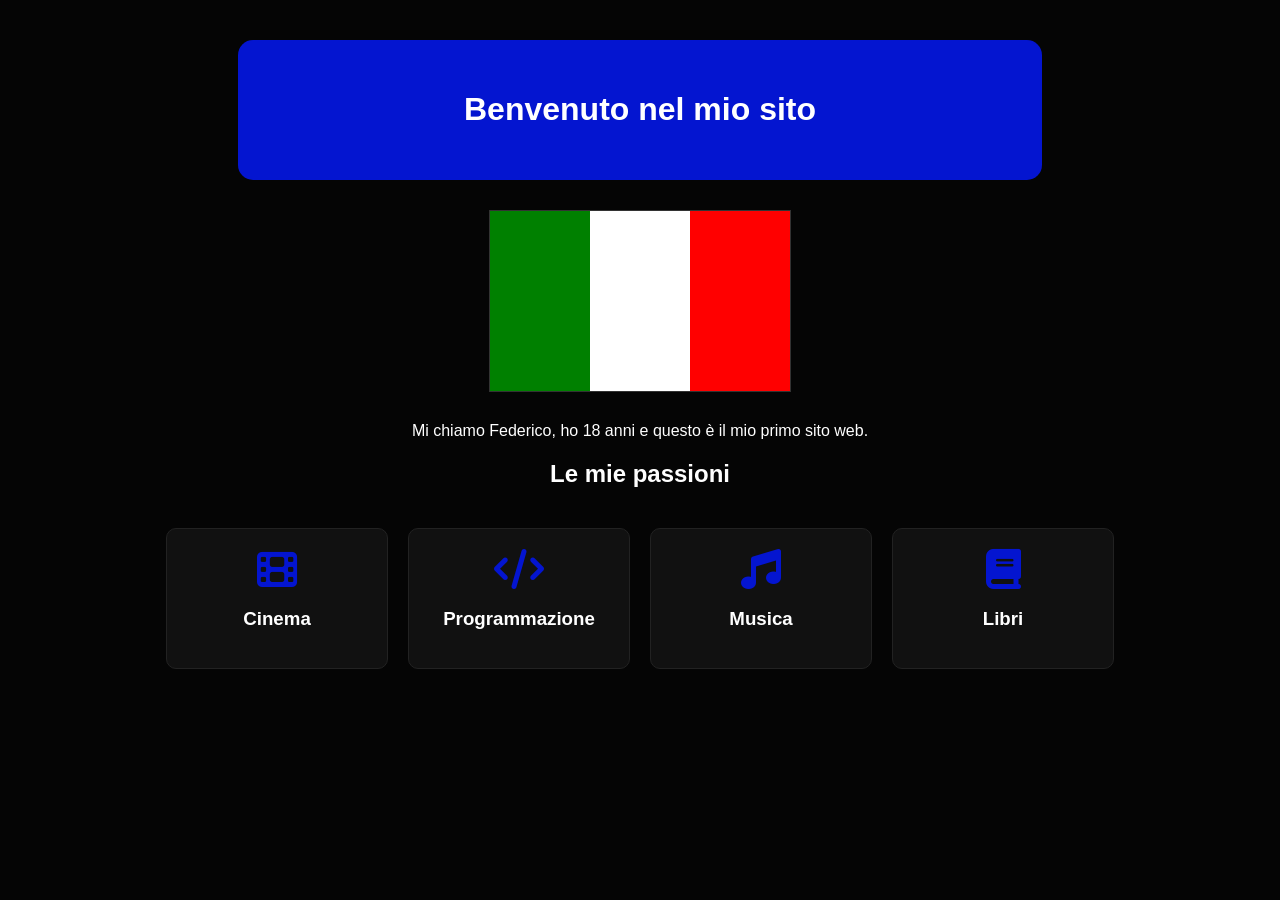
<file: index.html>
<!DOCTYPE html>
<html lang="it">
<head>
    <meta charset="UTF-8">
    <meta name="viewport" content="width=device-width, initial-scale=1.0">
    <title>Il mio sito - Federico</title>
    <link rel="stylesheet" href="https://cdnjs.cloudflare.com/ajax/libs/font-awesome/6.5.1/css/all.min.css">
    <link rel="stylesheet" href="style.css">
</head>
<body>

    <div class="benvenuto">
        <h1 id="titolo-principale">Benvenuto nel mio sito</h1>
    </div>

    <div class="contenitore-bandiera">
        <div class="pezzo verde"></div>
        <div class="pezzo bianco"></div>
        <div class="pezzo rosso"></div>
    </div>

    <div class="descrizione">
        <p>Mi chiamo Federico, ho 18 anni e questo è il mio primo sito web.</p>
    </div>

    <h2>Le mie passioni</h2>
    <div class="contenitore-hobby">
        <a href="cinema.html" class="card">
            <i class="fas fa-film icona-card"></i>
            <h3>Cinema</h3>
        </a>
        <a href="programmazione.html" class="card">
            <i class="fas fa-code icona-card"></i>
            <h3>Programmazione</h3>
        </a>
        <a href="musica.html" class="card">
            <i class="fas fa-music icona-card"></i>
            <h3>Musica</h3>
        </a>
        <a href="libri.html" class="card">
            <i class="fas fa-book icona-card"></i>
            <h3>Libri</h3>
        </a>
    </div>

    <script src="script.js"></script>
</body>
</html>
</file>
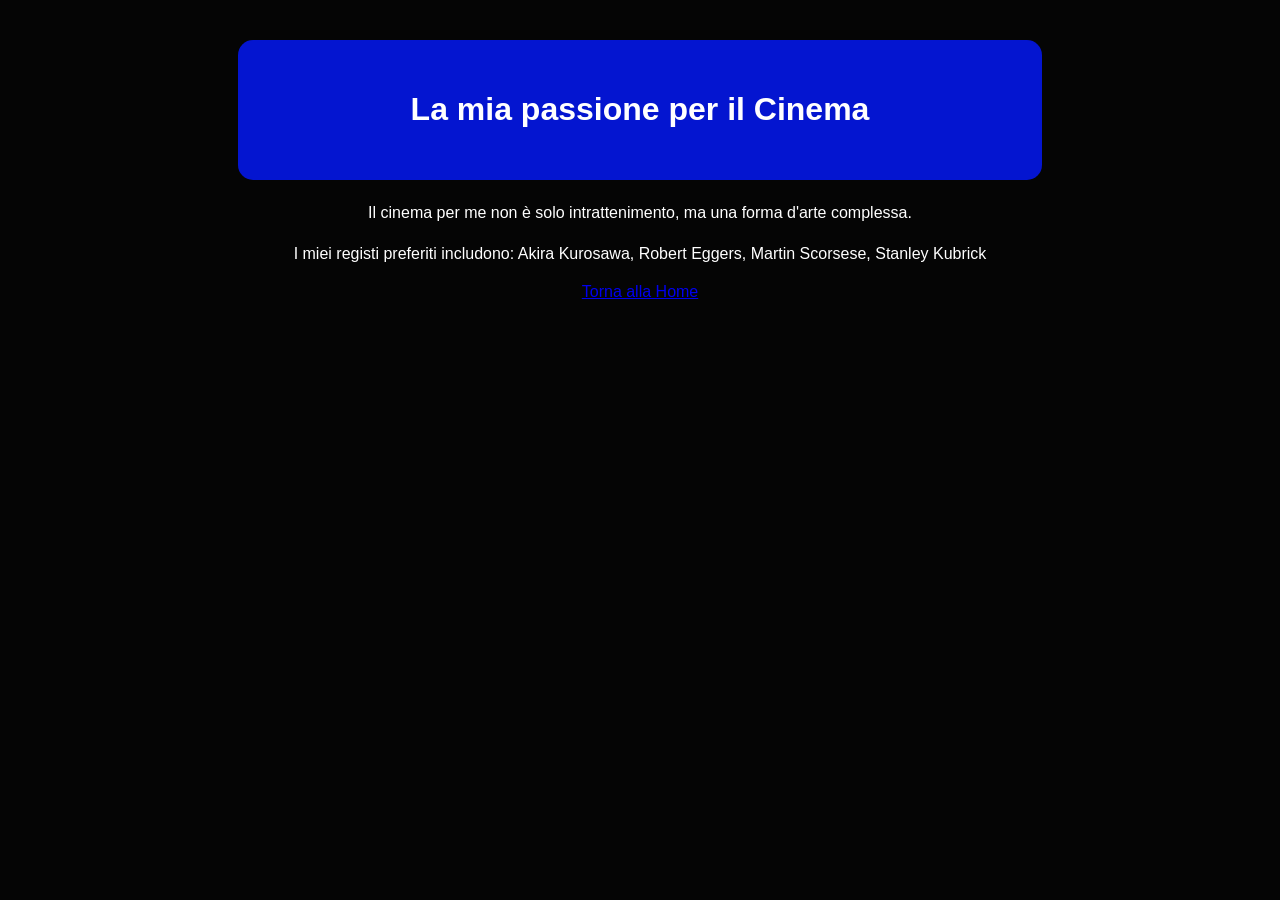
<file: cinema.html>
<!DOCTYPE html>
<html lang="it">
<head>
    <meta charset="UTF-8">
    <title>Cinema - Federico</title>
    <link rel="stylesheet" href="style.css">
</head>
<body>
    <div class="benvenuto">
        <h1>La mia passione per il Cinema</h1>
    </div>

    <div class="descrizione" style="max-width: 800px; margin: auto; line-height: 1.6;">
        <p>Il cinema per me non è solo intrattenimento, ma una forma d'arte complessa. </p>
        
        <p>I miei registi preferiti includono: Akira Kurosawa, Robert Eggers, Martin Scorsese, Stanley Kubrick</p>
    </div>

    <a href="index.html" class="btn-back"> Torna alla Home</a>
</body>
</html>
</file>
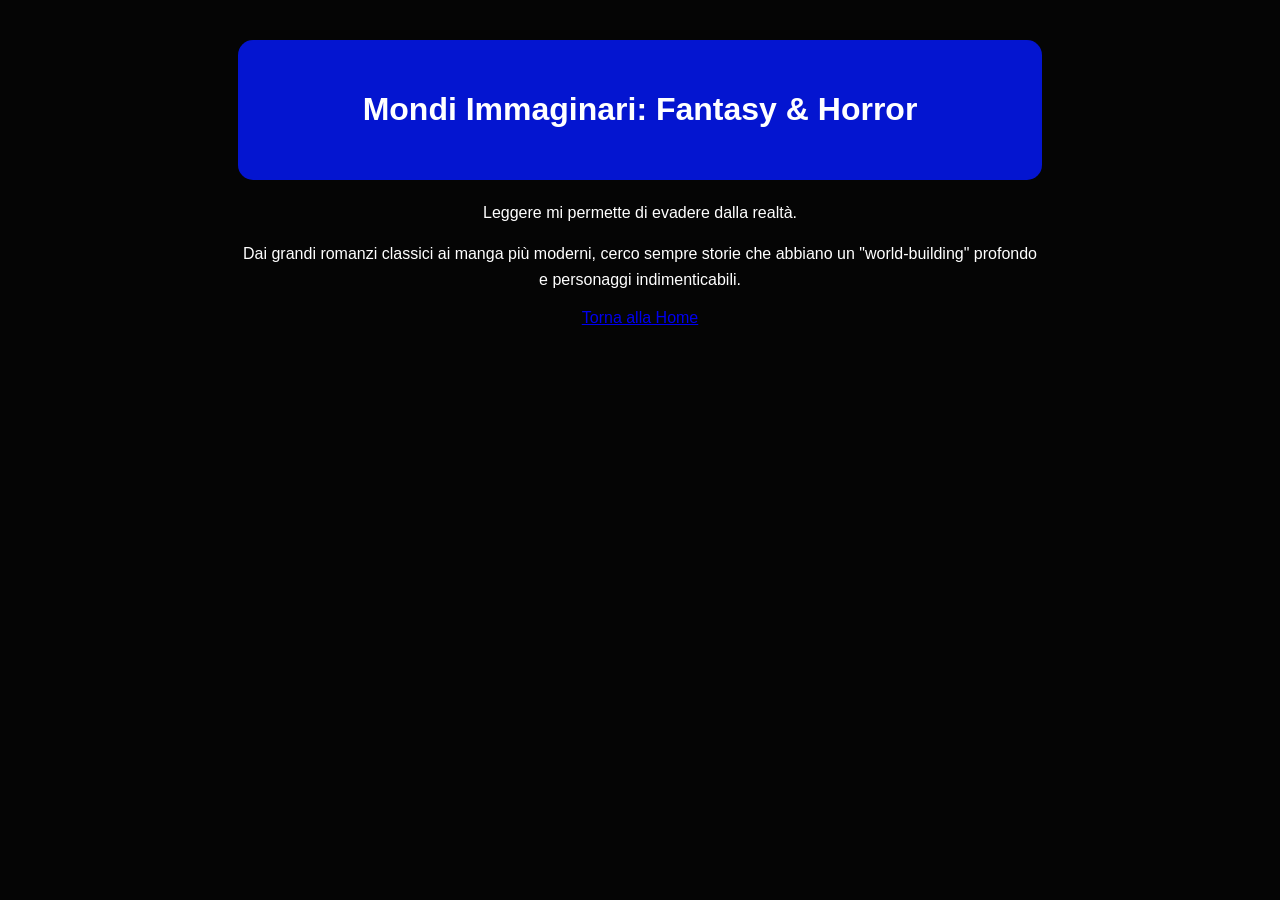
<file: libri.html>
<!DOCTYPE html>
<html lang="it">
<head>
    <meta charset="UTF-8">
    <title>Lettura - Federico</title>
    <link rel="stylesheet" href="style.css">
</head>
<body>
    <div class="benvenuto">
        <h1>Mondi Immaginari: Fantasy & Horror</h1>
    </div>

    <div class="descrizione" style="max-width: 800px; margin: auto; line-height: 1.6;">
        <p>Leggere mi permette di evadere dalla realtà.</p>
        
        <p>Dai grandi romanzi classici ai manga più moderni, cerco sempre storie che abbiano un "world-building" profondo e personaggi indimenticabili.</p>
    </div>

    <a href="index.html" class="btn-back"> Torna alla Home</a>
</body>
</html>
</file>
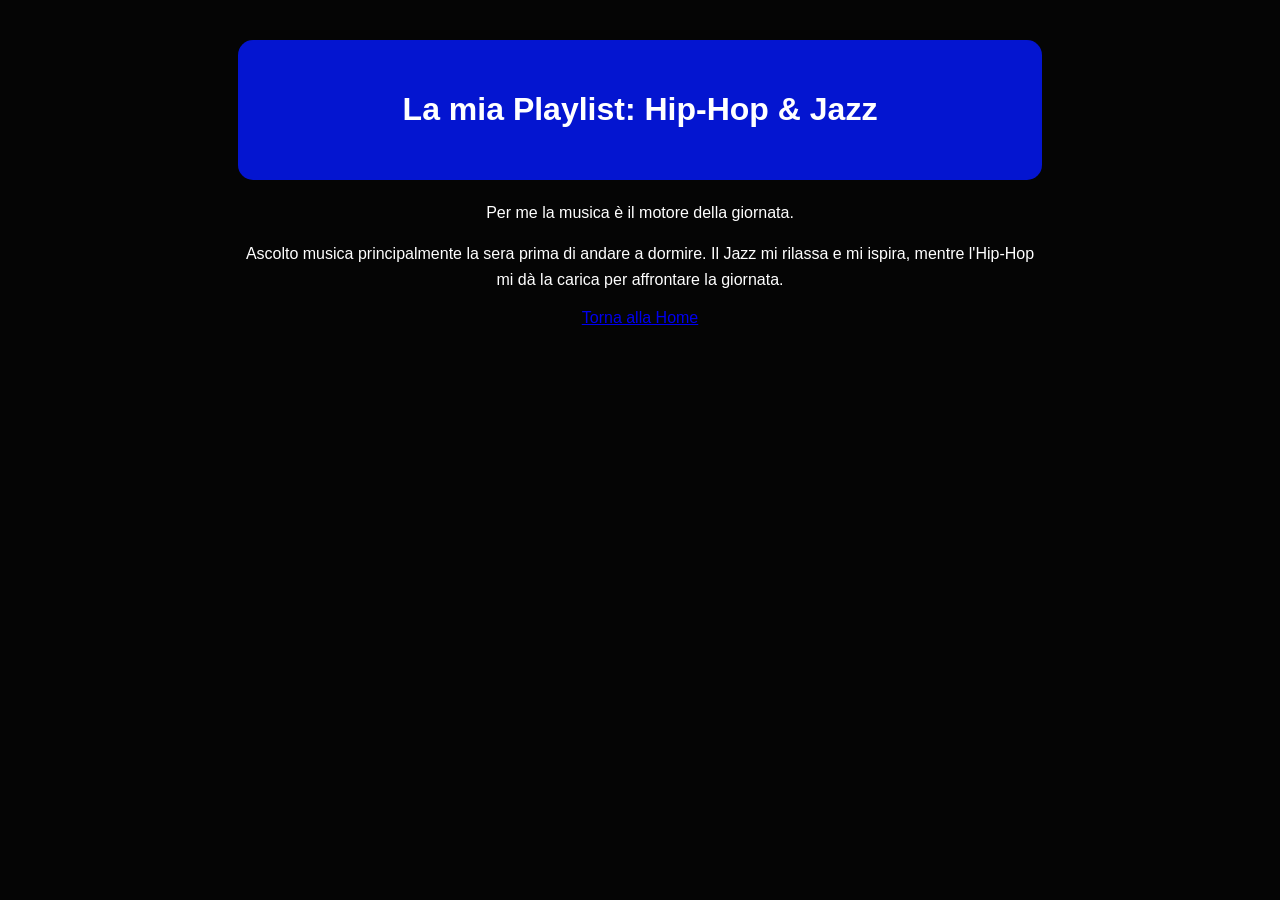
<file: musica.html>
<!DOCTYPE html>
<html lang="it">
<head>
    <meta charset="UTF-8">
    <title>Musica - Federico</title>
    <link rel="stylesheet" href="style.css">
</head>
<body>
    <div class="benvenuto">
        <h1>La mia Playlist: Hip-Hop & Jazz</h1>
    </div>

    <div class="descrizione" style="max-width: 800px; margin: auto; line-height: 1.6;">
        <p>Per me la musica è il motore della giornata.</p>
        
        <p>Ascolto musica principalmente la sera prima di andare a dormire. Il Jazz mi rilassa e mi ispira, mentre l'Hip-Hop mi dà la carica per affrontare la giornata.</p>
    </div>

    <a href="index.html" class="btn-back"> Torna alla Home</a>
</body>
</html>
</file>
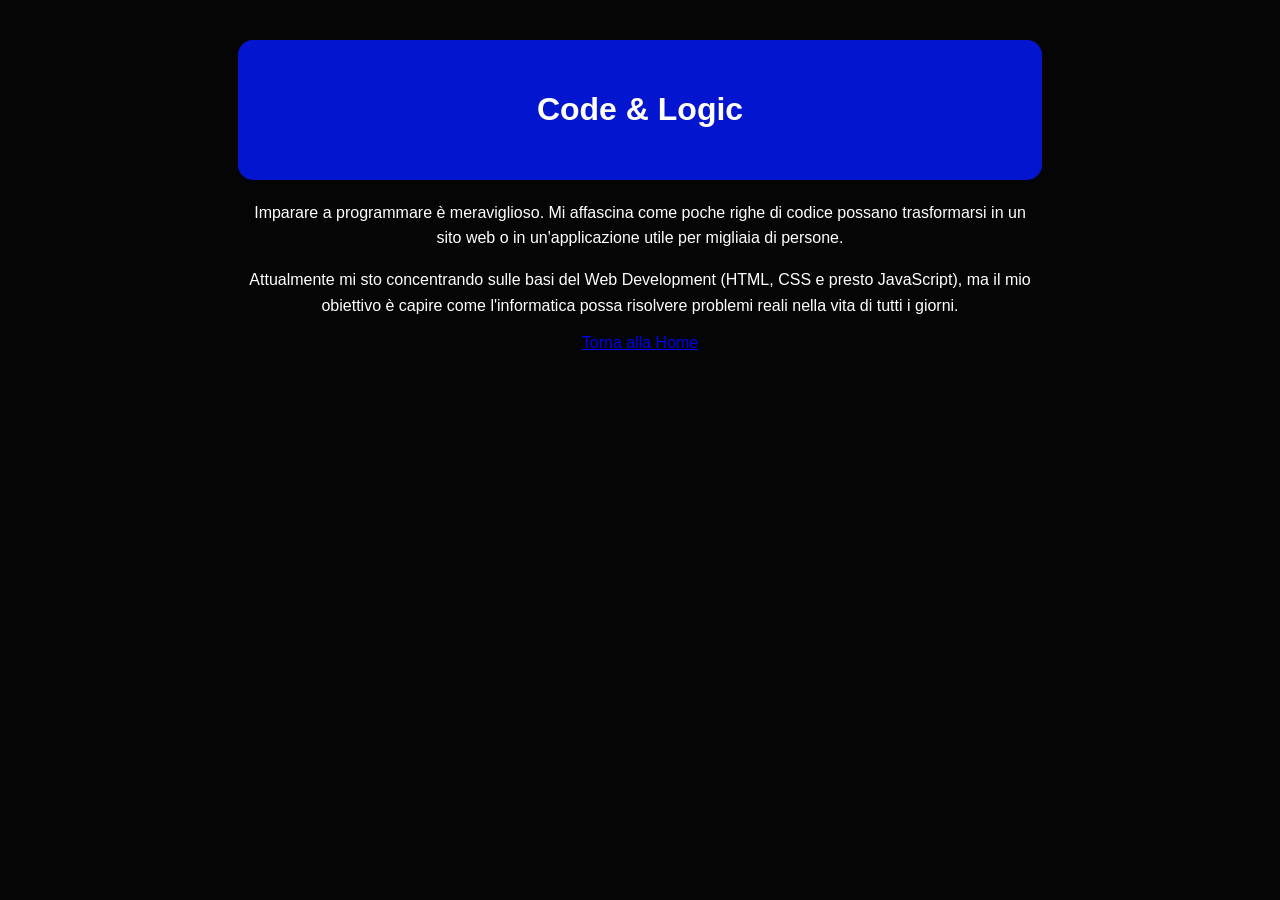
<file: programmazione.html>
<!DOCTYPE html>
<html lang="it">
<head>
    <meta charset="UTF-8">
    <title>Programmazione - Federico</title>
    <link rel="stylesheet" href="style.css">
</head>
<body>
    <div class="benvenuto">
        <h1>Code & Logic</h1>
    </div>

    <div class="descrizione" style="max-width: 800px; margin: auto; line-height: 1.6;">
        <p> Imparare a programmare è meraviglioso. Mi affascina come poche righe di codice possano trasformarsi in un sito web o in un'applicazione utile per migliaia di persone.</p>
        
        <p>Attualmente mi sto concentrando sulle basi del Web Development (HTML, CSS e presto JavaScript), ma il mio obiettivo è capire come l'informatica possa risolvere problemi reali nella vita di tutti i giorni.</p>
    </div>

    <a href="index.html" class="btn-back"> Torna alla Home</a>
</body>
</html>
</file>
<file: style.css>
body {
    background-color: #050505;
    color: white;
    text-align: center;
    font-family: 'Segoe UI', Arial, sans-serif;
    margin: 0;
    padding: 20px;
}

.benvenuto {
    background-color: #0415d0;
    padding: 30px;
    width: 60%;
    margin: 20px auto;
    border-radius: 15px;
}

.contenitore-bandiera {
    display: flex;
    width: 300px;
    height: 180px;
    margin: 30px auto;
    border: 1px solid #333;
}

.pezzo { flex: 1; }
.verde { background-color: green; }
.bianco { background-color: white; }
.rosso { background-color: red; }

.contenitore-hobby {
    display: flex;
    justify-content: center;
    flex-wrap: wrap;
    gap: 20px;
    margin-top: 40px;
}

.card {
    background-color: #111;
    width: 180px;
    padding: 20px;
    border-radius: 10px;
    text-decoration: none;
    color: white;
    transition: 0.3s;
    border: 1px solid #222;
}

.card:hover {
    transform: translateY(-10px);
    border-color: #0415d0;
}

.icona-card {
    font-size: 40px;
    color: #0415d0;
    margin-bottom: 15px;
    display: block;
}

@media (max-width: 600px) {
    .contenitore-bandiera {
        flex-direction: column;
        width: 150px;
        height: 300px;
    }
    .benvenuto { width: 90%; }
}
</file>
